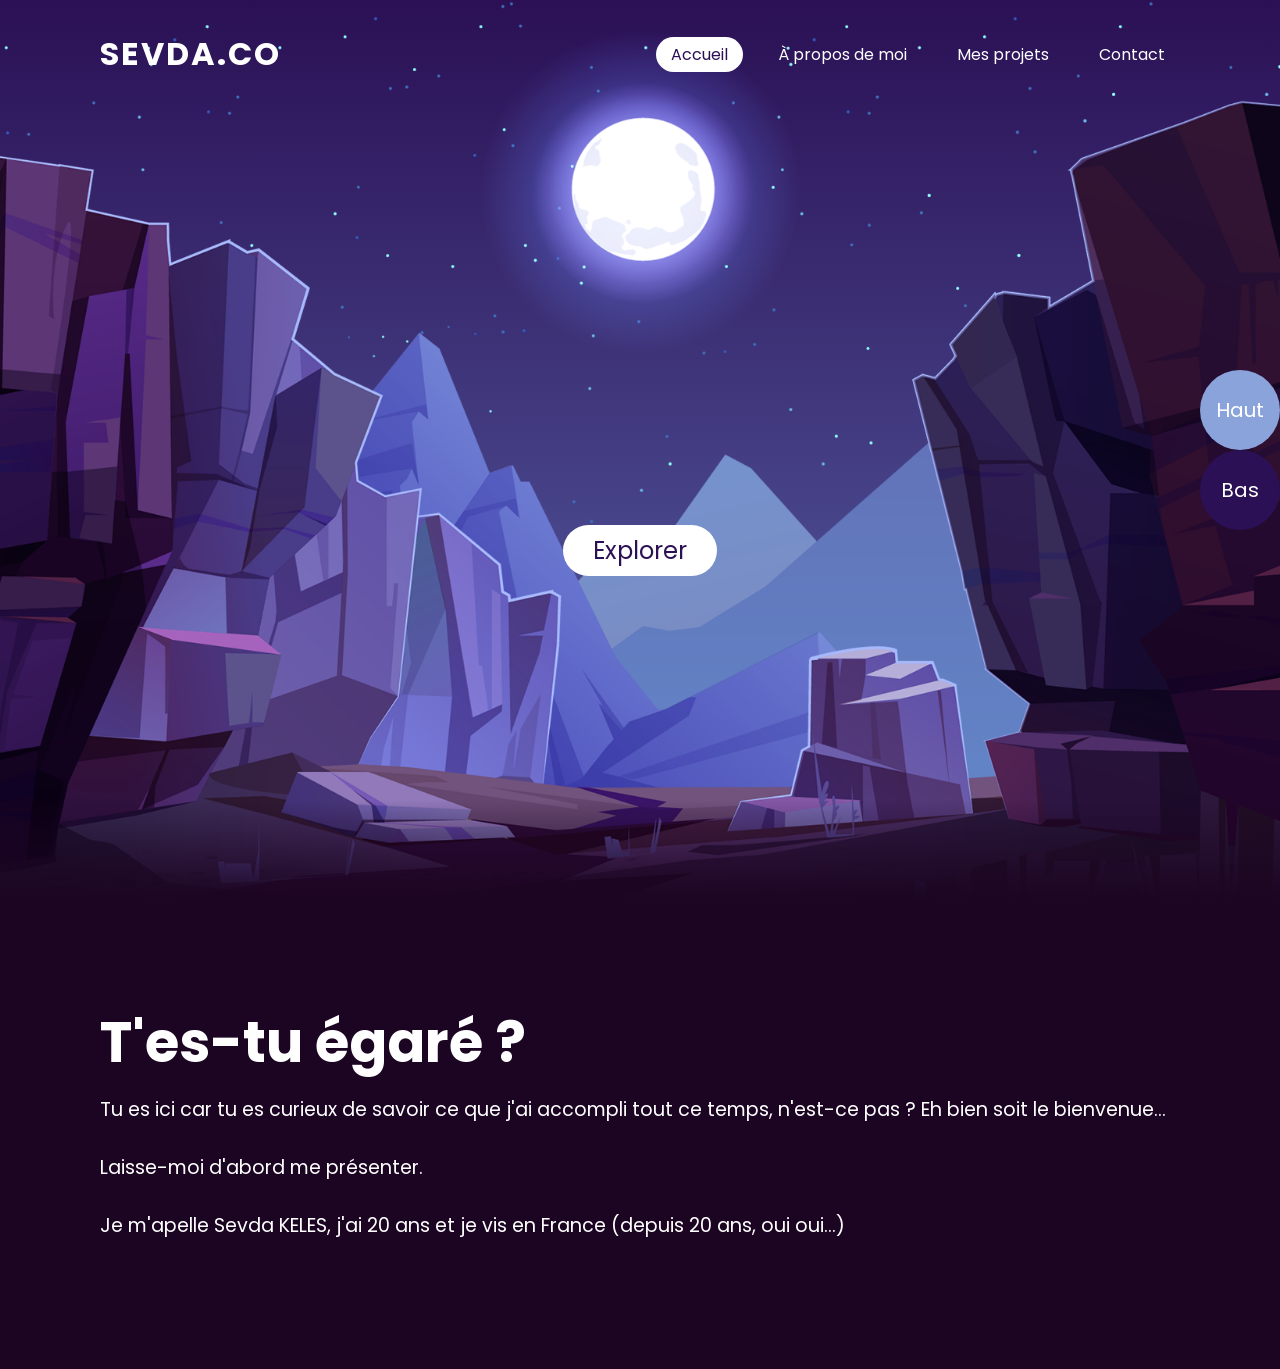
<file: index.html>
<!DOCTYPE html>
<html lang="en">

<head>
    <meta charset="UTF-8">
    <meta http-equiv="X-UA-Compatible" content="IE=edge">
    <meta name="viewport" content="width=device-width, initial-scale=1.0">
    <title>Sevda.co</title>
    <link rel="stylesheet" type="text/css" href="style.css">
    <link rel="icon" href="logo.png">

</head>

<body>
    <a href="#" class="scroll top">Haut</a>
    <a href="#finish" class="scroll down">Bas</a>
    <header>
        <a href="#" class="logo">Sevda.co</a>
        <ul>
            <li>
                <a href="#" class="active"> Accueil </a>
            </li>
            <li><a href="#sec"> À propos de moi </a></li>
            <li><a href="page_projet.html"> Mes projets </a></li>
            <li><a href="#contact"> Contact </a></li>
        </ul>
    </header>
    <section>
        <img src="stars.png" id="stars">
        <img src="moon.png" id="moon">
        <img src="mountains_behind.png" id="mountains_behind">
        <h2 id="text"> Bienvenue... </h2>
        <a href="#sec" id="btn"> Explorer</a>
        <img src="mountains_front.png" id="mountains_front">
    </section>
    <div class="sec" id="sec">
        <h2>
            T'es-tu égaré ?</h2>
        <p> Tu es ici car tu es curieux de savoir ce que j'ai accompli tout ce temps, n'est-ce pas ? Eh bien soit le bienvenue...<br> <br></p>
        <p> Laisse-moi d'abord me présenter.<br> <br></p>
        <p> Je m'apelle Sevda KELES, j'ai 20 ans et je vis en France (depuis 20 ans, oui oui...)<br> <br></p>

    </div>

    <!-- JavaScript, pour que les éléments en arrière plan bougent. -->
    <script>
        let stars = document.getElementById('stars');
        let moon = document.getElementById('moon');
        let mountains_behind = document.getElementById('mountains_behind');
        let text = document.getElementById('text');
        let btn = document.getElementById('btn');
        let mountains_front = document.getElementById('mountains_front');
        let header = document.querySelector('header');

        window.addEventListener('scroll', function() {
            let value = window.scrollY;
            stars.style.left = value * 0.25 + 'px';
            moon.style.top = value * 1.05 + 'px';
            mountains_behind.style.top = value * 0.5 + 'px';
            mountains_front.style.top = value * 0 + 'px';
            text.style.marginRight = value * 4 + 'px';
            text.style.marginTop = value * 1.5 + 'px';
            btn.style.marginTop = value * 1.5 + 'px';
            header.style.top = value * 0.5 + 'px';
        })
    </script>
    <div id="finish"></div>
</body>

</html>
</file>
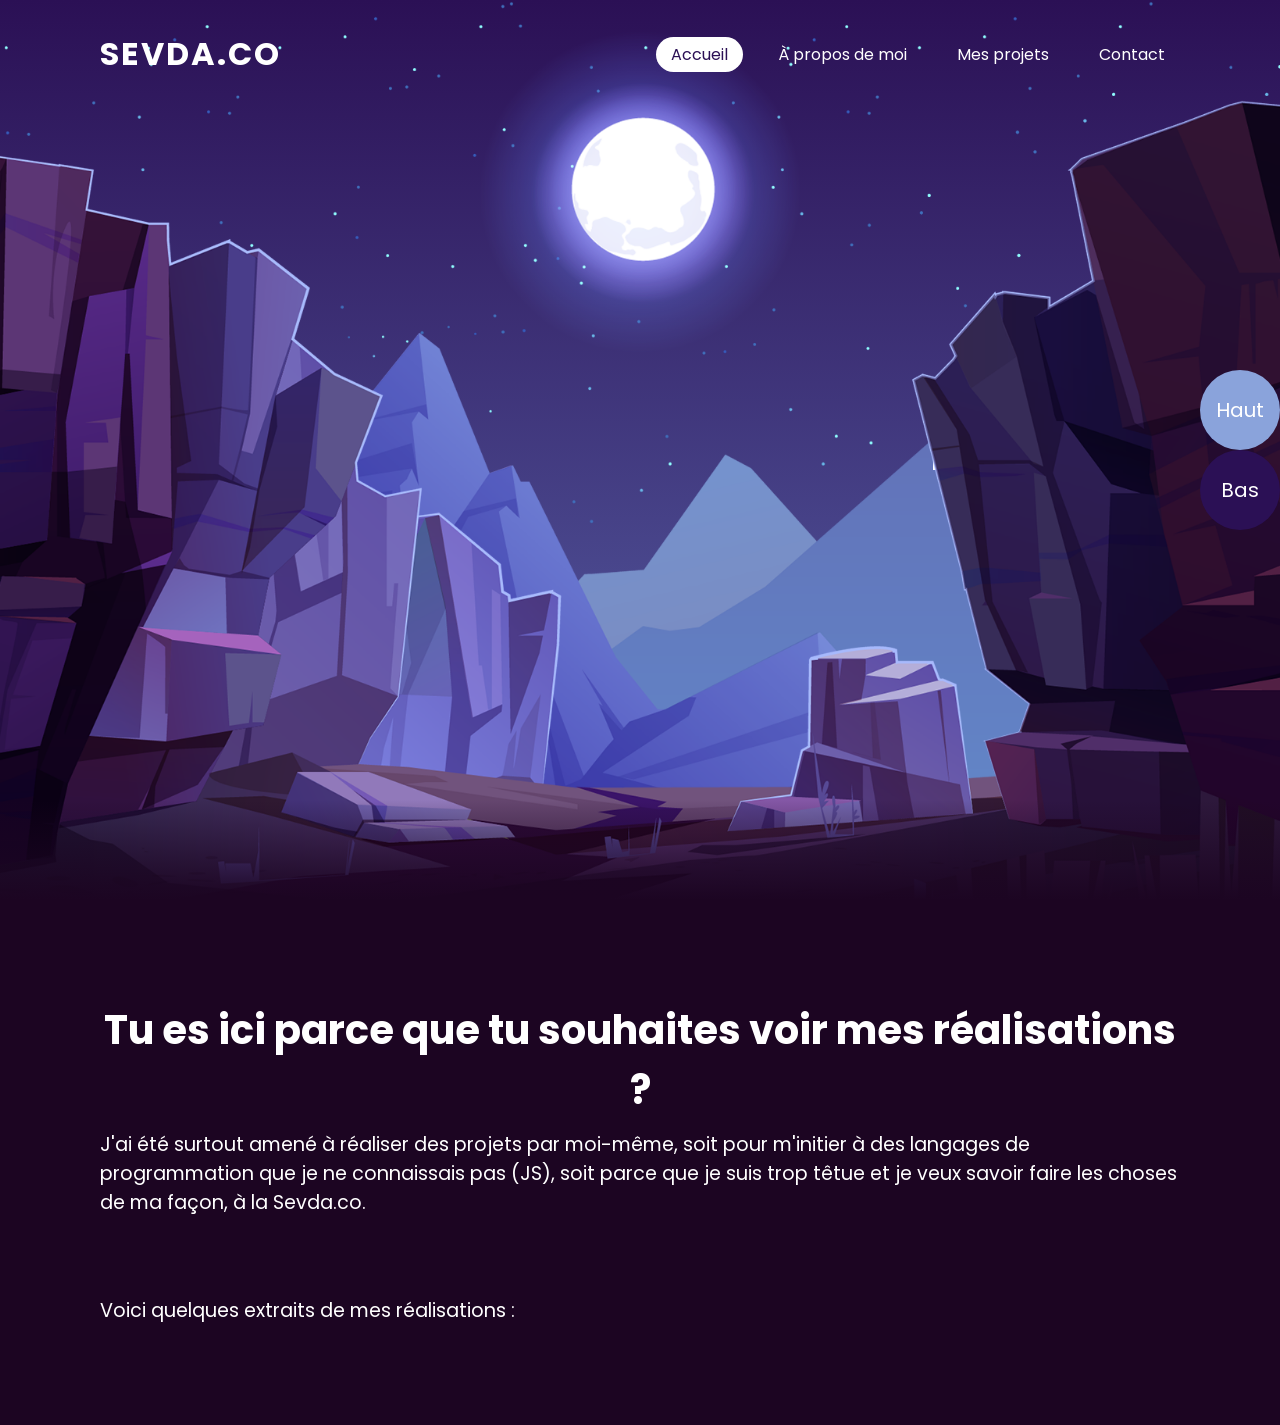
<file: page_projet.html>
<!DOCTYPE html>
<html lang="en">

<head>
    <meta charset="UTF-8">
    <meta http-equiv="X-UA-Compatible" content="IE=edge">
    <meta name="viewport" content="width=device-width, initial-scale=1.0">
    <title>Sevda.co</title>
    <link rel="stylesheet" type="text/css" href="page_projet.css">
</head>

<body>
    <a href="#" class="scroll top">Haut</a>
    <a href="#finish" class="scroll down">Bas</a>
    <header>
        <a href="#" class="logo">Sevda.co</a>
        <ul>
            <li>
                <a href="index.html" class="active"> Accueil </a>
            </li>
            <li><a href="#sec"> À propos de moi </a></li>
            <li><a href="page_projet.html"> Mes projets </a></li>
            <li><a href="#contact"> Contact </a></li>
        </ul>
    </header>
    <section>
        <img src="stars.png" id="stars">
        <img src="moon.png" id="moon">
        <img src="mountains_behind.png" id="mountains_behind">
        <h2 id="text"> Descends un peu plus... </h2>
        <img src="mountains_front.png" id="mountains_front">
    </section>
    <div class="sec" id="sec">
        <h3>
            Tu es ici parce que tu souhaites voir mes réalisations ?</h3>
        <p> J'ai été surtout amené à réaliser des projets par moi-même, soit pour m'initier à des langages de programmation que je ne connaissais pas (JS), soit parce que je suis trop têtue et je veux savoir faire les choses de ma façon, à la Sevda.co.<br>            <br></p>
        <br> <br>
        <p> Voici quelques extraits de mes réalisations :</p>
    </div>



    <script>
        let stars = document.getElementById('stars');
        let moon = document.getElementById('moon');
        let mountains_behind = document.getElementById('mountains_behind');
        let text = document.getElementById('text');
        let btn = document.getElementById('btn');
        let mountains_front = document.getElementById('mountains_front');
        let header = document.querySelector('header');

        window.addEventListener('scroll', function() {
            let value = window.scrollY;
            stars.style.left = value * 0.25 + 'px';
            moon.style.top = value * 1.05 + 'px';
            mountains_behind.style.top = value * 0.5 + 'px';
            mountains_front.style.top = value * 0 + 'px';
            text.style.marginRight = value * 4 + 'px';
            text.style.marginTop = value * 1.5 + 'px';
            btn.style.marginTop = value * 1.5 + 'px';
            header.style.top = value * 0.5 + 'px';
        })
    </script>
    <div id="finish"></div>
</body>

</html>
</file>
<file: style.css>
@import url('https://fonts.googleapis.com/css2?family=Poppins:wght@300;400;500;600;700;800&display=swap');
    * {
        margin: 0;
        padding: 0;
        box-sizing: border-box;
        font-family: 'Poppins', sans-serif;
        scroll-behavior: smooth;
    }
    
    body {
        min-height: 100vh;
        overflow-x: hidden;
        background: linear-gradient(#2b1055, #7597de);
    }
    
    .scroll {
        border-radius: 50px;
        position: fixed;
        top: 50%;
        right: 0;
        width: 80px;
        height: 80px;
        display: block;
        background: #000;
        text-align: center;
        line-height: 80px;
        color: #FFF;
        font-size: 20px;
        text-decoration: none;
        z-index: 10000;
    }
    
    .scroll.top {
        position: fixed;
        top: calc(50% - 80px);
        background: #8aa3db;
    }
    
    .scroll.down {
        position: fixed;
        top: calc(50% - 0);
        background: #2b1055;
    }
    
    header {
        position: absolute;
        top: 0;
        left: 0;
        width: 100%;
        padding: 30px 100px;
        display: flex;
        justify-content: space-between;
        align-items: center;
        z-index: 10000;
    }
    
    header .logo {
        color: #fff;
        font-weight: 700;
        text-decoration: none;
        font-size: 2em;
        text-transform: uppercase;
        letter-spacing: 2px;
    }
    
    header ul {
        display: flex;
        justify-content: center;
        align-items: center;
    }
    
    header ul li {
        list-style: none;
        margin-left: 20px;
    }
    
    header ul li a {
        text-decoration: none;
        padding: 6px 15px;
        color: #fff;
        border-radius: 20px;
    }
    
    header ul li a.active,
    header ul li a:hover {
        background: #fff;
        color: #2b1055;
    }
    
    section {
        position: relative;
        width: 100%;
        height: 100vh;
        padding: 100px;
        display: flex;
        justify-content: center;
        align-items: center;
        overflow: hidden;
    }
    
    section::before {
        content: '';
        position: absolute;
        bottom: 0;
        width: 100%;
        height: 100px;
        z-index: 1000;
        background: linear-gradient(to top, #1c0522, transparent);
    }
    
    section img {
        position: absolute;
        top: 0;
        left: 0;
        width: 100%;
        height: 100%;
        object-fit: cover;
        pointer-events: none;
    }
    
    section img#moon {
        mix-blend-mode: screen;
    }
    
    section img#mountains_front {
        z-index: 10;
    }
    
    #text {
        position: absolute;
        right: -350px;
        color: #fff;
        white-space: nowrap;
        font-size: 7.5vw;
        z-index: 9;
    }
    
    #btn {
        text-decoration: none;
        display: inline-block;
        padding: 8px 30px;
        border-radius: 40px;
        background: #fff;
        color: #2b1055;
        font-size: 1.5em;
        z-index: 9;
        transform: translateY(100px);
    }
    
    .sec {
        position: relative;
        padding: 100px;
        background: #1c0522;
    }
    
    .sec h2 {
        font-size: 3.5em;
        margin-bottom: 10px;
        color: #fff;
    }
    
    .sec p {
        font-size: 1.2em;
        color: #fff;
    }
</file>
<file: page_projet.css>
@import url('https://fonts.googleapis.com/css2?family=Poppins:wght@300;400;500;600;700;800&display=swap');
* {
    margin: 0;
    padding: 0;
    box-sizing: border-box;
    font-family: 'Poppins', sans-serif;
    scroll-behavior: smooth;
}

body {
    min-height: 100vh;
    overflow-x: hidden;
    background: linear-gradient(#2b1055, #7597de);
}

.scroll {
    border-radius: 50px;
    position: fixed;
    top: 50%;
    right: 0;
    width: 80px;
    height: 80px;
    display: block;
    background: #000;
    text-align: center;
    line-height: 80px;
    color: #FFF;
    font-size: 20px;
    text-decoration: none;
    z-index: 10000;
}

.scroll.top {
    position: fixed;
    top: calc(50% - 80px);
    background: #8aa3db;
}

.scroll.down {
    position: fixed;
    top: calc(50% - 0);
    background: #2b1055;
}

header {
    position: absolute;
    top: 0;
    left: 0;
    width: 100%;
    padding: 30px 100px;
    display: flex;
    justify-content: space-between;
    align-items: center;
    z-index: 10000;
}

header .logo {
    color: #fff;
    font-weight: 700;
    text-decoration: none;
    font-size: 2em;
    text-transform: uppercase;
    letter-spacing: 2px;
}

header ul {
    display: flex;
    justify-content: center;
    align-items: center;
}

header ul li {
    list-style: none;
    margin-left: 20px;
}

header ul li a {
    text-decoration: none;
    padding: 6px 15px;
    color: #fff;
    border-radius: 20px;
}

header ul li a.active,
header ul li a:hover {
    background: #fff;
    color: #2b1055;
}

section {
    position: relative;
    width: 100%;
    height: 100vh;
    padding: 100px;
    display: flex;
    justify-content: center;
    align-items: center;
    overflow: hidden;
}

section::before {
    content: '';
    position: absolute;
    bottom: 0;
    width: 100%;
    height: 100px;
    z-index: 1000;
    background: linear-gradient(to top, #1c0522, transparent);
}

section img {
    position: absolute;
    top: 0;
    left: 0;
    width: 100%;
    height: 100%;
    object-fit: cover;
    pointer-events: none;
}

section img#moon {
    mix-blend-mode: screen;
}

section img#mountains_front {
    z-index: 10;
}

#text {
    position: absolute;
    right: -350px;
    color: #fff;
    white-space: nowrap;
    font-size: 4.5vw;
    z-index: 9;
}

#btn {
    text-decoration: none;
    display: inline-block;
    padding: 8px 30px;
    border-radius: 40px;
    background: #fff;
    color: #2b1055;
    font-size: 1.5em;
    z-index: 9;
    transform: translateY(100px);
}

.sec {
    position: relative;
    padding: 100px;
    background: #1c0522;
}

.sec h2 {
    font-size: 3.5em;
    margin-bottom: 10px;
    color: #fff;
}

.sec h3 {
    font-size: 2.5em;
    margin-bottom: 10px;
    color: #fff;
    text-align: center;
}

.sec p {
    font-size: 1.2em;
    color: #fff;
}
</file>
